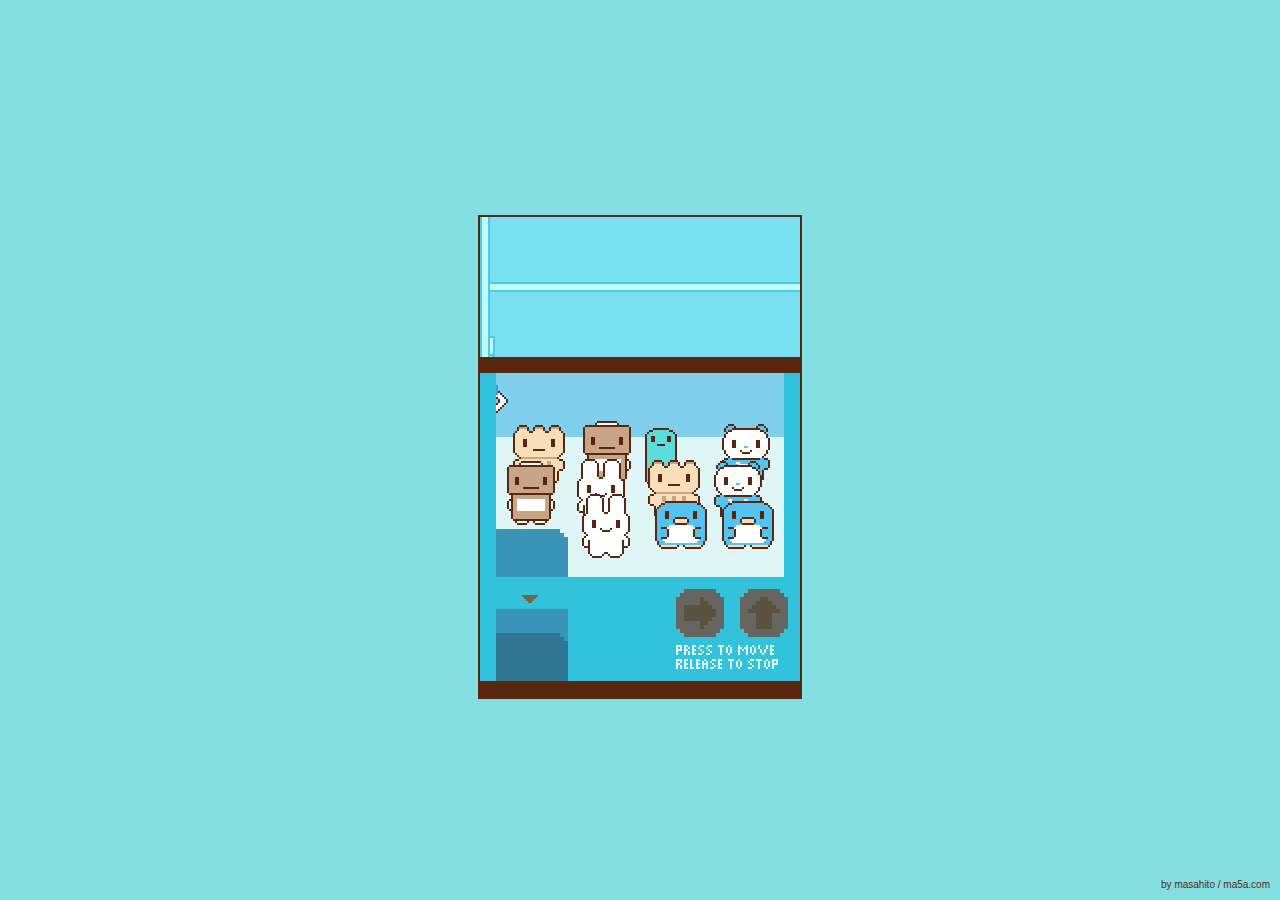
<file: Ied mubarak/claw-machine.html>
<!DOCTYPE html>
<html lang="en">
  <head>
    <meta charset="UTF-8" />
    <meta name="viewport" content="width=device-width, initial-scale=1.0" />
    <link rel="stylesheet" href="claw-machine.css" />
    <title>Claw Machine</title>
  </head>
  <body>
    <div class="wrapper">
      <div class="collection-box pix"></div>
      <div class="claw-machine">
        <div class="box pix">
          <div class="machine-top pix">
            <div class="arm-joint pix">
              <div class="arm pix">
                <div class="claws pix"></div>
              </div>
            </div>
            <div class="rail hori pix"></div>
            <div class="rail vert pix"></div>
          </div>
          <div class="machine-bottom pix">
            <div class="collection-point pix"></div>
          </div>
        </div>
        <div class="control pix">
          <div class="cover left"></div>
          <button class="hori-btn pix"></button>
          <button class="vert-btn pix"></button>
          <div class="cover right">
            <div class="instruction pix"></div>
          </div>
          <div class="cover bottom"></div>
          <div class="cover top">
            <div class="collection-arrow pix"></div>
          </div>
          <div class="collection-point pix"></div>
        </div>
      </div>
    </div>
    <div class="sign">
      by masahito / <a href="http://www.ma5a.com/">ma5a.com</a>
    </div>

    <audio id="background-audio" autoplay loop>
      <source src="meow.mp3" type="audio/mpeg" />
      Your browser does not support the audio element.
    </audio>

    <script src="claw-machine.js"></script>
  </body>
</html>
</file>
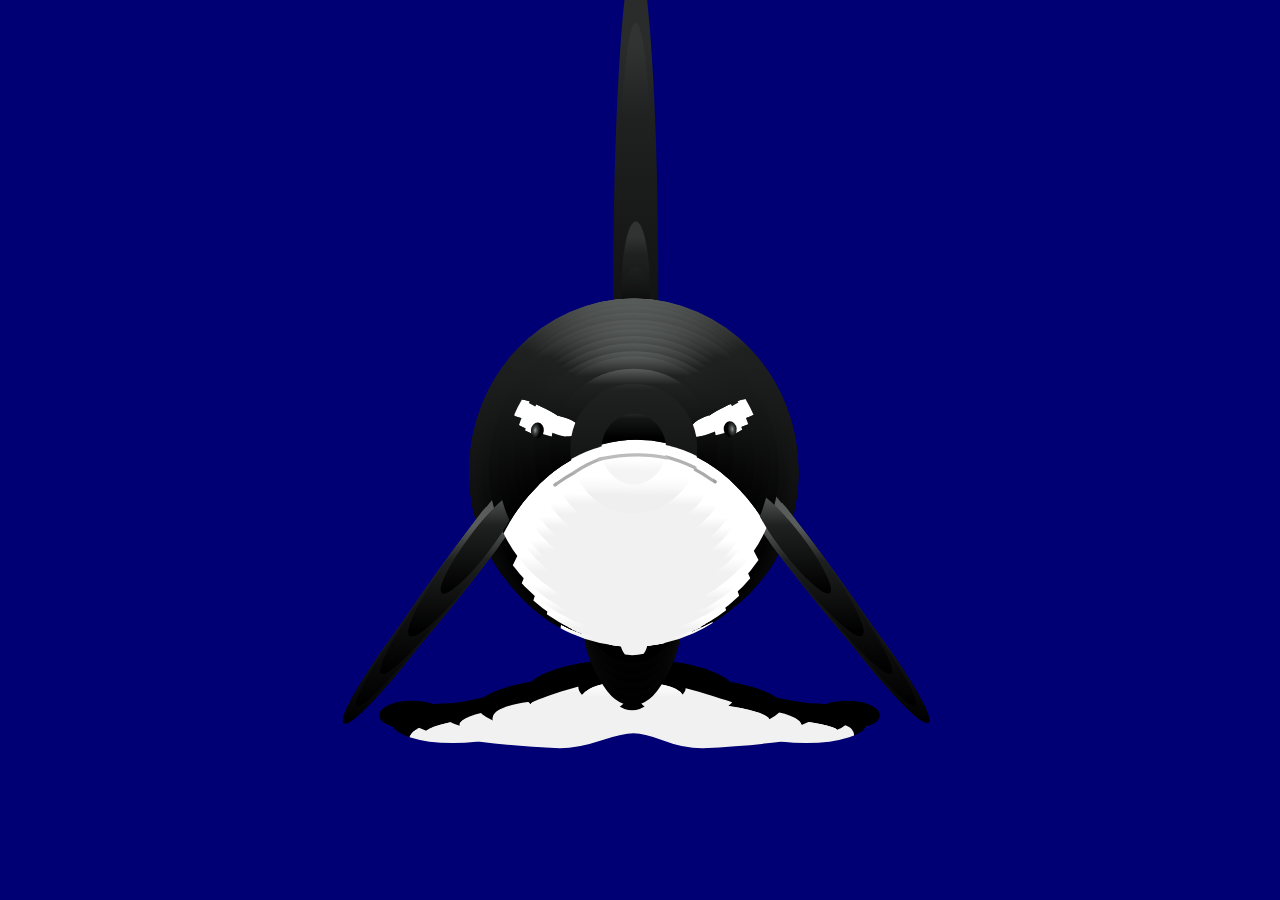
<file: Ied mubarak/interactive-whale.html>
<!DOCTYPE html>
<html lang="en">
  <head>
    <meta charset="UTF-8" />
    <meta name="viewport" content="width=device-width, initial-scale=1.0" />
    <link rel="stylesheet" href="interactive-whale.css" />
    <title>interactive Whale</title>
  </head>
  <body>
    <!-- credits to the writter @diegoleme -->
    <div id="whale"></div>
    <audio id="background-audio" autoplay loop>
      <source src="tulala.mp3" type="audio/mpeg" />
      Your browser does not support the audio element.
    </audio>

    <script src="jquery.js"></script>
    <script src="interactive-whale.js"></script>
  </body>
</html>
</file>
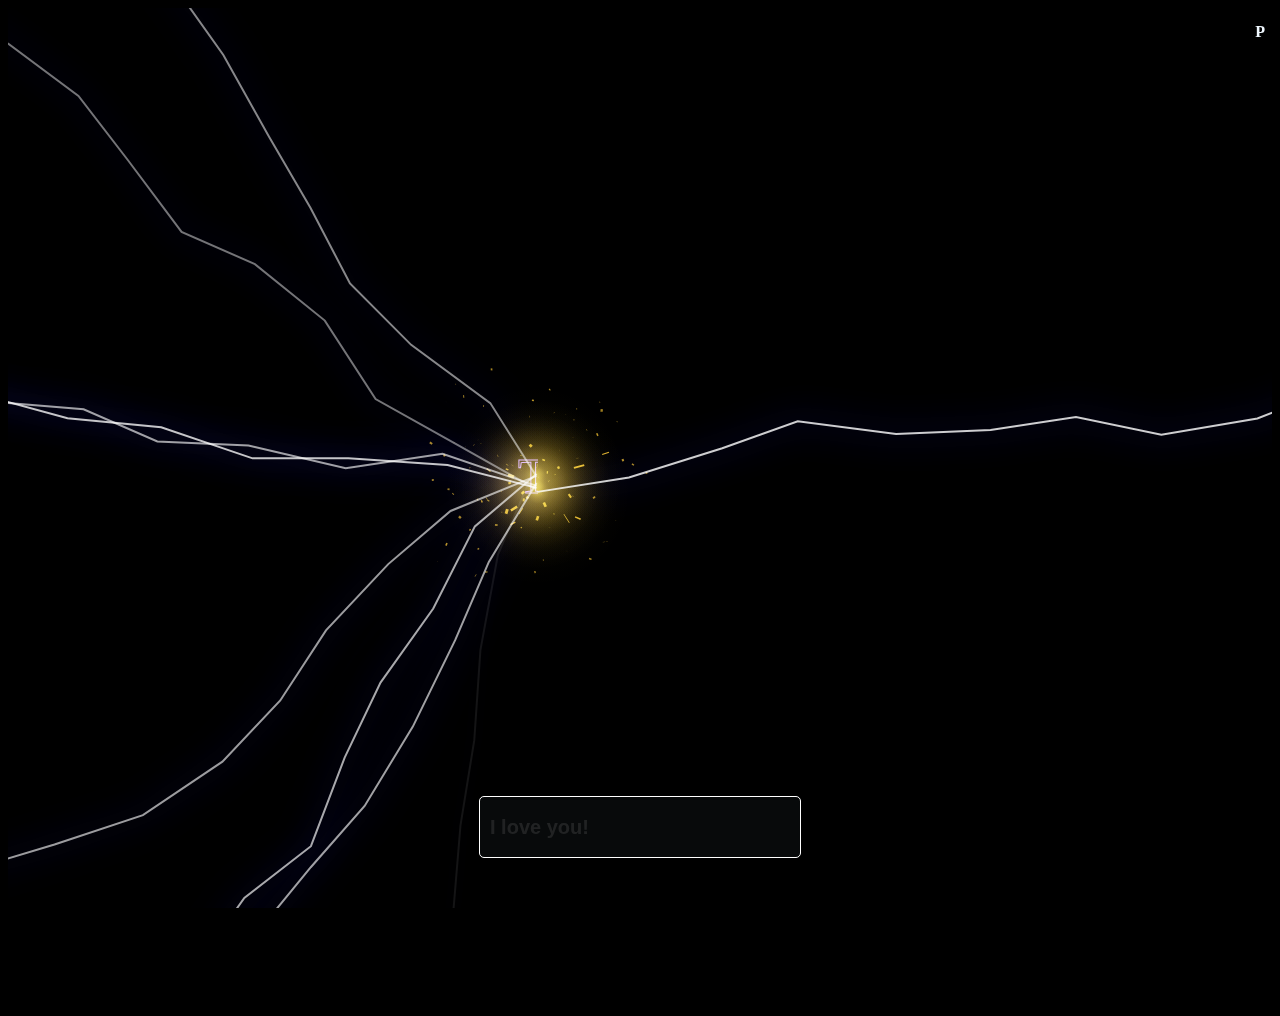
<file: Ied mubarak/thunder-text.html>
<!DOCTYPE html>
<html lang="en">
  <head>
    <meta charset="UTF-8" />
    <meta name="viewport" content="width=device-width, initial-scale=1.0" />
    <link rel="stylesheet" href="thunder-text.css" />
    <title>Thunder Text</title>
  </head>
  <body>
    <!-- creadits to the writter @haidang -->
     <span class="close" onclick="openGame()"> <h2>P</h2> </span>
    <div class="page page-thunder-to-text">
      <input id="input" type="text" maxlength="24" placeholder="I love you!" />
      <canvas id="canvas"></canvas>
    </div>

    <audio id="background-audio" autoplay loop>
      <source src="abaout you.mp3" type="audio/mpeg" />
      Your browser does not support the audio element.
    </audio>

    <div id="gameContainer">
      <span class="close" onclick="closeGame()">x</span>
      <h2>
        Ada yang lebih menarik nih!
      </h2>
      <button class="btn" onclick="album()">album</button>
      <button class="btn" onclick="kucing()">game2</button>
      <button class="btn" onclick="paus()">game3</button>
    </div>
     <span class="close" onclick="openGame()"> <h2>P</h2> </span>
    <script src="thunder-text.js"></script>
  </body>
</html>
</file>
<file: Ied mubarak/claw-machine.css>
*,
::before,
::after {
  box-sizing: border-box;
}

body {
  padding: 0;
  margin: 0;
  font-family: sans-serif;
  background-color: #84dfe2;
  --brown: #57280f;
  --blue: #33a5da;
  --dark-blue: #3a94b7;
  --machine-color: #32c2db;
  --machine-width: 160px;
  --m: 2;
}

.wrapper {
  display: flex;
  justify-content: center;
  align-items: center;
  height: 100vh;
  min-height: 600px;
  flex-direction: column;
}

.pix,
.pix::before,
.pix::after {
  width: calc(var(--w) * var(--m));
  height: calc(var(--h) * var(--m));
  image-rendering: pixelated;
  background-size: calc(var(--w) * var(--m)) calc(var(--h) * var(--m));
}

.pix::before,
.pix::after {
  position: absolute;
  content: '';
}

.claw-machine {
  display: flex;
  flex-direction: column;
  border: 2px solid var(--brown);
  overflow: hidden;
}

.collection-box {
  --h: 32px;
  width: calc(var(--m) * var(--machine-width));
  margin: calc(var(--m) * var(--h) * -1 - 10px) 0 24px;
  display: flex;
  align-items: bottom;
  justify-content: start;
}

.collection-box .toy-wrapper {
  position: relative;
  width: calc(100% / 6);
  display: flex;
  align-items: end;
  justify-content: center;
}

.collection-box .toy-wrapper .toy::after {
  top: auto;
  bottom: 0;
}

.toy-wrapper.squeeze-in {
  width: 0;
  animation: squeeze-in forwards 0.4s;
  animation-delay: 1.4s;
}

@keyframes squeeze-in {
  0% {
    width: 0;
  }
  100% {
    width: calc(100% / 6);
  }
}

@keyframes show-toy-2 {
  0% {
    opacity: 0;
    transform: translateY(-100vh);
  }
  100% {
    opacity: 1;
    transform: translateY(0);
  }
}

.toy-wrapper .toy {
  opacity: 0;
  transform: translateY(-100vh);
  animation: forwards show-toy-2 0.8s;
  animation-delay: 1s;
}

.claw-machine.show-overlay::after {
  content: '';
  position: absolute;
  width: 100%;
  height: 100%;
  left: 0;
  top: 0;
  background-color: var(--machine-color);
  opacity: 0.6;
  z-index: 6;
  pointer-events: none;
}

.box {
  position: relative;
  background-color: #7fcfed;
  --w: var(--machine-width);
  --h: 180px;
}

.box::before {
  background-color: var(--brown);
  top: calc(70px * var(--m));
  width: 100%;
  height: calc(var(--m) * 8px);
  z-index: 5;
}

.box::after {
  background-color: var(--machine-color);
  top: calc(70px * var(--m));
  right: 0px;
  width: calc(var(--m) * 8px);
  height: calc(var(--m) * 170px);
  z-index: 2;
}

.machine-top,
.machine-bottom {
  position: absolute;
  width: 100%;
  --h: 70px;
  height: calc(var(--h) * var(--m));
}

.machine-top {
  top: 0;
  display: flex;
  align-items: center;
  z-index: 1;
}

.machine-top::after {
  content: '';
  top: 0;
  left: 0;
  width: 100%;
  height: 100%;
  background-color: #70f7f372;
}

.machine-bottom {
  bottom: 0;
  background-color: #def7f6;
}

.collection-point {
  position: absolute;
  bottom: 0;
  background-image: url([data-uri]);
  --w: 44px;
  --h: 24px;
  /* z-index: 2; */
  z-index: 0;
}

.rail {
  top: 0;
  left: 0;
  transition: 0.3s;
  border: solid var(--blue);
}

.rail.hori {
  --h: 5px;
  width: 100%;
  background-color: #fff;
  border-width: 2px 0;
}

.rail.vert {
  position: absolute;
  --h: 70px;
  --w: 5px;
  background-color: #fff;
  border-width: 0 2px;
}

.arm-joint {
  position: absolute;
  top: 0;
  left: 0;
  --w: 5px;
  --h: 5px;
  transition: 0.3s;
  z-index: -1;
}

.arm-joint::after {
  position: absolute;
  border: solid var(--blue) 2px;
  background-color: #fff;
  --w: 10px;
  --h: 10px;
  top: calc(var(--m) * var(--h) * -0.25);
  left: calc(var(--m) * var(--w) * -0.25);
}

.arm::after {
  position: absolute;
  --w: 13px;
  --h: 7px;
  bottom: calc(var(--m) * -1px);
  left: calc(var(--m) * -3px);
  background-image: url([data-uri]);
}

.arm.missed::after {
  background-image: url([data-uri]);
}

.control {
  position: relative;
  --h: 60px;
  width: 100%;
  text-align: right;
  background-color: var(--dark-blue);
}

.cover {
  position: absolute;
  background-color: var(--machine-color);
  --top-size: calc(var(--m) * 20px);
  --bottom-size: calc(var(--m) * 10px);
  z-index: 4;
}

.top {
  top: 0;
  width: 100%;
  height: calc(var(--m) * 16px);
}

.collection-arrow {
  position: absolute;
  left: calc(var(--m) * 21px);
  top: calc(var(--m) * 9px);
  --w: 8px;
  --h: 4px;
  background-image: url([data-uri]);
  filter: sepia(1) brightness(0.5);
}

.bottom {
  bottom: 0px;
  width: 100%;
  height: calc(var(--m) * 8px);
  background-color: var(--brown);
}

.left {
  bottom: 0px;
  left: 0px;
  height: calc(var(--m) * 170px);
  width: calc(var(--m) * 8px);
}

.right {
  top: 0;
  right: 0px;
  height: 100%;
  width: calc(var(--m) * 116px);
}

.instruction {
  position: absolute;
  --w: 51px;
  --h: 12px;
  background-image: url([data-uri]);
  top: calc(var(--m) * 34px);
  right: calc(var(--m) * 11px);
}

.arm {
  position: absolute;
  --w: 7px;
  --h: 28px;
  background-color: #fff;
  box-shadow: 0 0 0 2px var(--blue);
  transition: 0.3s;
  margin-top: calc(var(--m) * -1px);
  margin-left: calc(var(--m) * -1px);
}

.claws {
  position: absolute;
  --w: 3px;
  --h: 10px;
  bottom: calc(var(--m) * -5px);
  left: calc(var(--m) * 2.5px);
}

.claws::before,
.claws::after {
  top: 0;
  --w: 10px;
  --h: 16px;
  transition: 0.2s;
}

.claws::before {
  left: calc(var(--m) * -10px);
  background-image: url([data-uri]);
  --close-angle: 45deg;
  transform-origin: top right;
}

.claws::after {
  left: calc(var(--m) * 2.5px);
  background-image: url([data-uri]);
  --close-angle: -45deg;
  transform-origin: top left;
}

.arm.open .claws::before,
.arm.open .claws::after {
  rotate: var(--close-angle);
}

.arm-joint::before {
  --w: 20px;
  --h: 16px;
  transform: scale(var(--scale));
  margin-left: -15px;
  margin-top: var(--shadow-pos);
  background-image: url([data-uri]);
  background-image: url([data-uri]);
  z-index: -1;
  opacity: 0.5;
}

button {
  position: relative;
  z-index: 5;
  --w: 24px;
  --h: 24px;
  margin: 12px 12px 0 0;
  border: 0;
  background-color: transparent;
  background-image: url([data-uri]);
  filter: sepia(1) brightness(0.4);
  pointer-events: none;
  cursor: pointer;
}

.hori-btn {
  transform: rotate(90deg);
}

.active {
  animation: pulse infinite 1s;
  pointer-events: all;
}

@keyframes pulse {
  0%,
  100% {
    filter: sepia(0);
  }
  50% {
    filter: sepia(1);
  }
}

.toy.display {
  transform: scale(3);
  animation: forwards show-toy-1 0.8s;
  animation-delay: 1s;
}

.toy {
  position: absolute;
  transition: transform 1s, left 0.3s, top 0.3s;
  --m: 2;
  --w: 20px;
  --h: 27px;
  transform: rotate(var(--rotate-angle));
  pointer-events: none;
}

.toy::after {
  content: '';
}

.toy.bear::after {
  --w: 24px;
  --h: 30px;
  top: calc(var(--m) * -2px);
  left: calc(var(--m) * -2px);
  background-image: url([data-uri]);
}

.toy.bear.grabbed::after {
  background-image: url([data-uri]);
}

.toy-wrapper .toy.bear::after {
  background-image: url([data-uri]);
}

.toy.bunny {
  --w: 20px;
  --h: 29px;
}

.toy.bunny::after {
  --w: 24px;
  --h: 32px;
  top: calc(var(--m) * -2px);
  left: calc(var(--m) * -2px);
  background-image: url([data-uri]);
}

.toy.bunny.grabbed::after {
  background-image: url([data-uri]);
}

.toy-wrapper .toy.bunny::after {
  background-image: url([data-uri]);
}

.toy.golem::after {
  --w: 26px;
  --h: 30px;
  top: calc(var(--m) * -1px);
  left: calc(var(--m) * -3px);
  background-image: url([data-uri]);
}

.toy.golem.grabbed::after {
  background-image: url([data-uri]);
}

.toy-wrapper .toy.golem::after {
  background-image: url([data-uri]);
}

.toy.cucumber {
  --w: 16px;
  --h: 28px;
}

.toy.cucumber::after {
  --w: 16px;
  --h: 30px;
  top: calc(var(--m) * 1px);
  left: 0;
  background-image: url([data-uri]);
}

.toy.cucumber.grabbed::after {
  background-image: url([data-uri]);
}

.toy-wrapper .toy.cucumber::after {
  background-image: url([data-uri]);
}

.toy.penguin {
  --w: 24px;
  --h: 22px;
}

.toy.penguin::after {
  --w: 26px;
  --h: 24px;
  top: calc(var(--m) * -1px);
  left: calc(var(--m) * -1px);
  background-image: url([data-uri]);
}

.toy.penguin.grabbed::after {
  background-image: url([data-uri]);
}

.toy-wrapper .toy.penguin::after {
  background-image: url([data-uri]);
}

.toy.robot {
  --w: 20px;
  --h: 30px;
}

.toy.robot::after {
  --w: 24px;
  --h: 32px;
  top: calc(var(--m) * -1px);
  left: calc(var(--m) * -2px);
  background-image: url([data-uri]);
}

.toy.robot.grabbed::after {
  background-image: url([data-uri]);
}

.toy-wrapper .toy.robot::after {
  background-image: url([data-uri]);
}

.toy.selected {
  pointer-events: all;
}

@keyframes show-toy-1 {
  0% {
    opacity: 1;
    transform: scale(3) translateY(0);
  }
  30% {
    opacity: 0;
  }
  100% {
    opacity: 0;
    transform: scale(1) translateY(-100vh);
  }
}

.control .collection-point {
  filter: brightness(0.8);
  bottom: calc(var(--m) * 8px);
}

.sign {
  position: absolute;
  color: var(--brown);
  bottom: 10px;
  right: 10px;
  font-size: 10px;
}

a {
  color: var(--brown);
  text-decoration: none;
}

a:hover {
  text-decoration: underline;
}
</file>
<file: Ied mubarak/interactive-whale.css>
html, body { height: 100%; width: 100%; margin: 0; background-color: rgb(0, 0, 116); }
#whale {height: 99.5%; width: 100%;}
</file>
<file: Ied mubarak/thunder-text.css>
body{
  background-color: black;
  padding-bottom: 100px;
}
.page-thunder-to-text {
  position: relative;
  overflow: hidden;
}
.page-thunder-to-text canvas {
  display: block;
}
.page-thunder-to-text input {
  position: absolute;
  bottom: 50px;
  left: 0;
  right: 0;
  display: block;
  outline: none;
  background-color: rgba(38, 50, 56, 0.2);
  color: #fefefe;
  border: 1px solid white;
  font-weight: bold;
  width: 40px;
  min-width: 300px;
  margin: auto;
  height: 60px;
  line-height: 60px;
  font-size: 20px;
  padding: 0 10px;
  border-radius: 5px;
}
.page-thunder-to-text input:hover, .page-thunder-to-text input:focus {
  border: 1px solid rgba(38, 50, 56, 0.6);
}
.page-thunder-to-text input::-webkit-input-placeholder {
  color: rgba(255, 255, 255, 0.1);
}


#gameContainer {
  display: none; /* Mengaktifkan flexbox */
  justify-content: center; /* Pusatkan secara horizontal */
  align-items: center; /* Pusatkan secara vertikal */
  position: absolute;
  top: 48%;
  left: 50%;
  color: rgb(255, 255, 255);
  text-align: center;
  transform: translate(-50%, -50%); /* Pusatkan QRIS */
  background: rgba(0, 0, 0, 0.8);
  padding: 1rem;
  padding-top: 2rem;
  width: 23rem;
  border-radius: 10px;
  z-index: 100; /* Pastikan berada di atas elemen lain */
  border: 2px solid cyan;
}

h2 {
  font-weight: 700;
  font-family: Georgia, "Times New Roman", Times, serif;
  font-size: 1rem;
}

.btn {
  background-color: cyan;
  margin-top: 2rem;
  border-radius: 10px;
  color: rgb(4, 4, 4);
  padding: 8px 15px;
  font-size: 0.9rem;
  font-weight: 900;
  font-family: Georgia, "Times New Roman", Times, serif;
  cursor: pointer;
}

.close {
  position: absolute;
  top: 10px;
  right: 15px;
  color: aliceblue;
  font-size: 20px;
  cursor: pointer;
}
</file>
